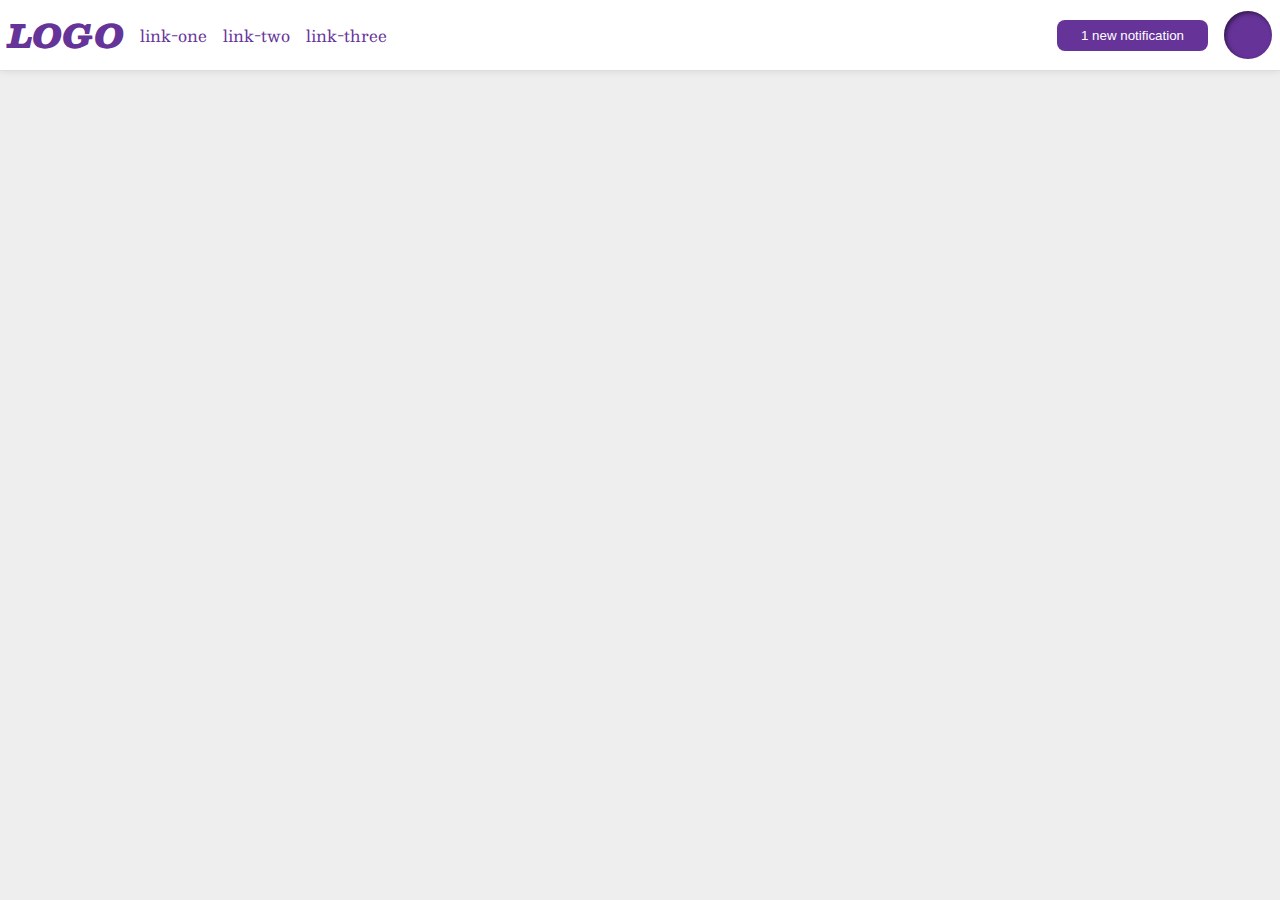
<file: flex/03-flex-header-2/index.html>
<!DOCTYPE html>
<html lang="en">
  <head>
    <meta charset="UTF-8">
    <meta http-equiv="X-UA-Compatible" content="IE=edge">
    <meta name="viewport" content="width=device-width, initial-scale=1.0">
    <title>Flex Header 2</title>
    <link rel="stylesheet" href="style.css">
  </head>
  <body>
    <div class="header">
      <div class="header-left">
        <div class="logo">
          LOGO
        </div>
        <ul class="links">
          <li><a href="google.com">link-one</a></li>
          <li><a href="google.com">link-two</a></li>
          <li><a href="google.com">link-three</a></li>
        </ul>
      </div>
      <div class="header-right">
        <button class="notifications">
          1 new notification
        </button>
        <div class="profile-image"></div>
      </div>
    </div>
  </body>
</html>
</file>
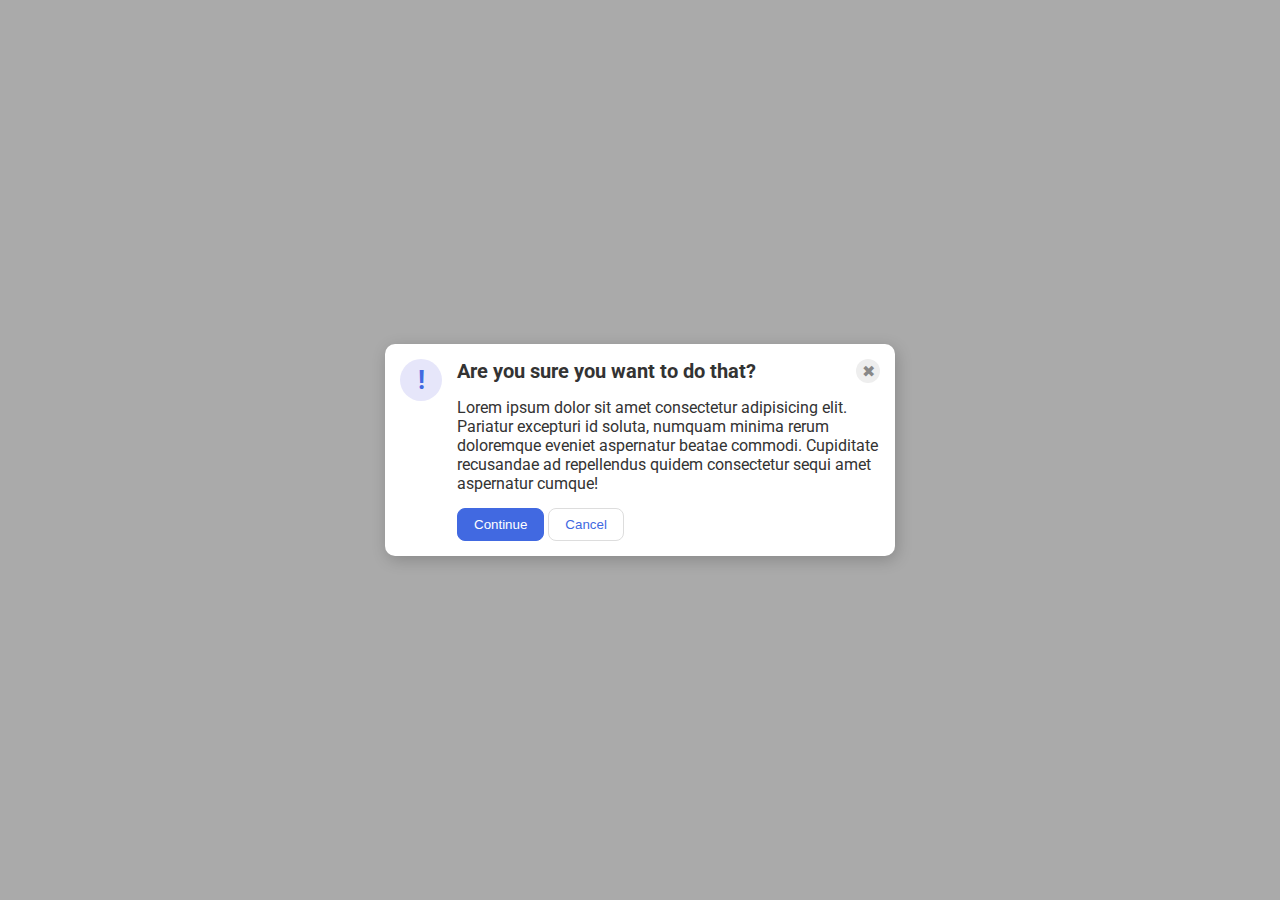
<file: flex/05-flex-modal/index.html>
<!DOCTYPE html>
<html lang="en">
  <head>
    <meta charset="UTF-8">
    <meta http-equiv="X-UA-Compatible" content="IE=edge">
    <meta name="viewport" content="width=device-width, initial-scale=1.0">
    <link rel="stylesheet" href="style.css">
    <title>Modal</title>
  </head>
  <body>
    <div class="modal">

      <div class="icon">!</div>

      <div class="not-icon">
        <div class="top">
          <div class="header">Are you sure you want to do that?</div>
          <div class="close-button">✖</div>
        </div>
        <div class="text">Lorem ipsum dolor sit amet consectetur adipisicing elit. Pariatur excepturi id soluta, numquam minima rerum doloremque eveniet aspernatur beatae commodi. Cupiditate recusandae ad repellendus quidem consectetur sequi amet aspernatur cumque!</div>
        
        <div class="buttons">
          <button class="continue">Continue</button>
          <button class="cancel">Cancel</button>
        </div>
      </div>

    </div>
  </body>
</html>
</file>
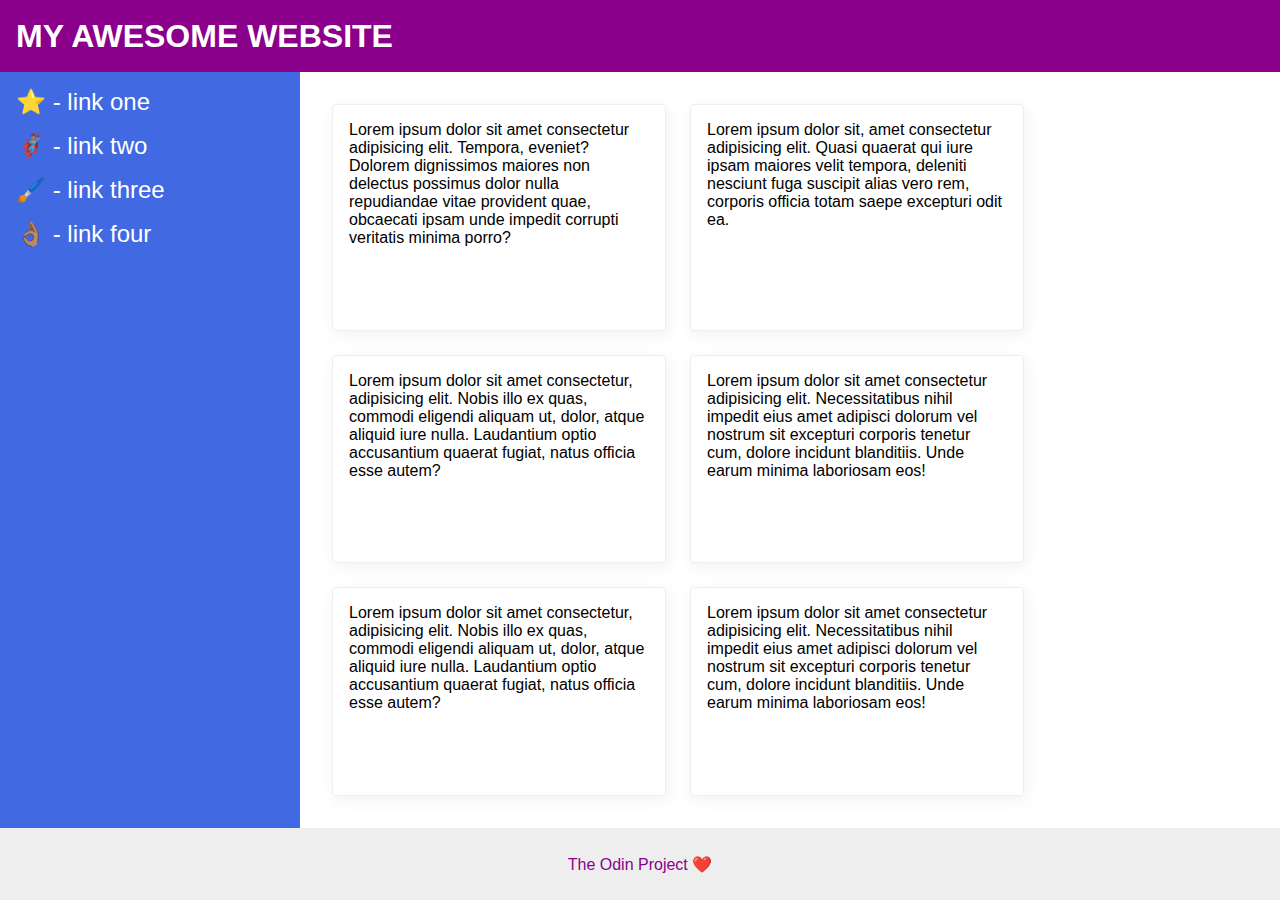
<file: flex/07-flex-layout-2/index.html>
<!DOCTYPE html>
<html lang="en">
  <head>
    <meta charset="UTF-8">
    <meta http-equiv="X-UA-Compatible" content="IE=edge">
    <meta name="viewport" content="width=device-width, initial-scale=1.0">
    <title>The Holy Grail</title>
    <link rel="stylesheet" href="style.css">
  </head>
  <body>
    <div class="header">
      MY AWESOME WEBSITE
    </div>
    
    <div class="container">

      <div class="sidebar">
        <ul>
          <li><a href="#">⭐ - link one</a></li>
          <li><a href="#">🦸🏽‍♂️ - link two</a></li>
          <li><a href="#">🖌️ - link three</a></li>
          <li><a href="#">👌🏽 - link four</a></li>
        </ul>
      </div>

      <div class="card-container">
        <div class="card">Lorem ipsum dolor sit amet consectetur adipisicing elit. Tempora, eveniet? Dolorem dignissimos maiores non delectus possimus dolor nulla repudiandae vitae provident quae, obcaecati ipsam unde impedit corrupti veritatis minima porro?</div>
        <div class="card">Lorem ipsum dolor sit, amet consectetur adipisicing elit. Quasi quaerat qui iure ipsam maiores velit tempora, deleniti nesciunt fuga suscipit alias vero rem, corporis officia totam saepe excepturi odit ea.</div>
        <div class="card">Lorem ipsum dolor sit amet consectetur, adipisicing elit. Nobis illo ex quas, commodi eligendi aliquam ut, dolor, atque aliquid iure nulla. Laudantium optio accusantium quaerat fugiat, natus officia esse autem?</div>
        <div class="card">Lorem ipsum dolor sit amet consectetur adipisicing elit. Necessitatibus nihil impedit eius amet adipisci dolorum vel nostrum sit excepturi corporis tenetur cum, dolore incidunt blanditiis. Unde earum minima laboriosam eos!</div>
        <div class="card">Lorem ipsum dolor sit amet consectetur, adipisicing elit. Nobis illo ex quas, commodi eligendi aliquam ut, dolor, atque aliquid iure nulla. Laudantium optio accusantium quaerat fugiat, natus officia esse autem?</div>
        <div class="card">Lorem ipsum dolor sit amet consectetur adipisicing elit. Necessitatibus nihil impedit eius amet adipisci dolorum vel nostrum sit excepturi corporis tenetur cum, dolore incidunt blanditiis. Unde earum minima laboriosam eos!</div>
      </div>
      
    </div>
    
    <div class="footer">
      The Odin Project ❤️
    </div>
  </body>
</html>
</file>
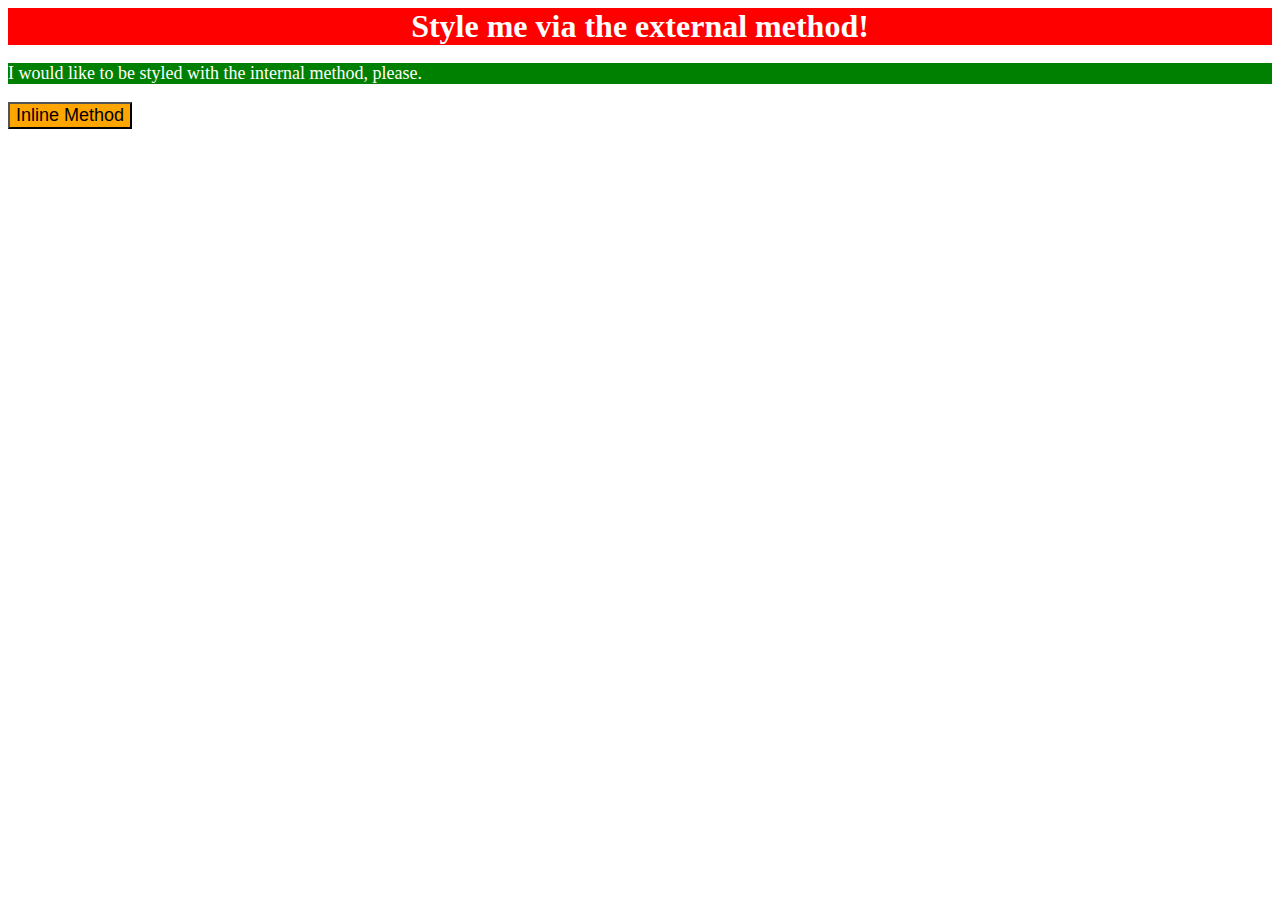
<file: foundations/01-css-methods/index.html>
<!DOCTYPE html>
<html lang="en">
  <head>
    <meta charset="UTF-8">
    <meta http-equiv="X-UA-Compatible" content="IE=edge">
    <meta name="viewport" content="width=device-width, initial-scale=1.0">
    <title>Methods for Adding CSS</title>
    <link rel="stylesheet" href="styles.css">
    <style>
      p {
        background-color: green;
        color: white;
        font-size: 18px;
      }
    </style>
  </head>
  <body>
    <div>Style me via the external method!</div>
    <p>I would like to be styled with the internal method, please.</p>
    <button style="background-color: orange; font-size: 18px;">Inline Method</button>
  </body>
</html>
</file>
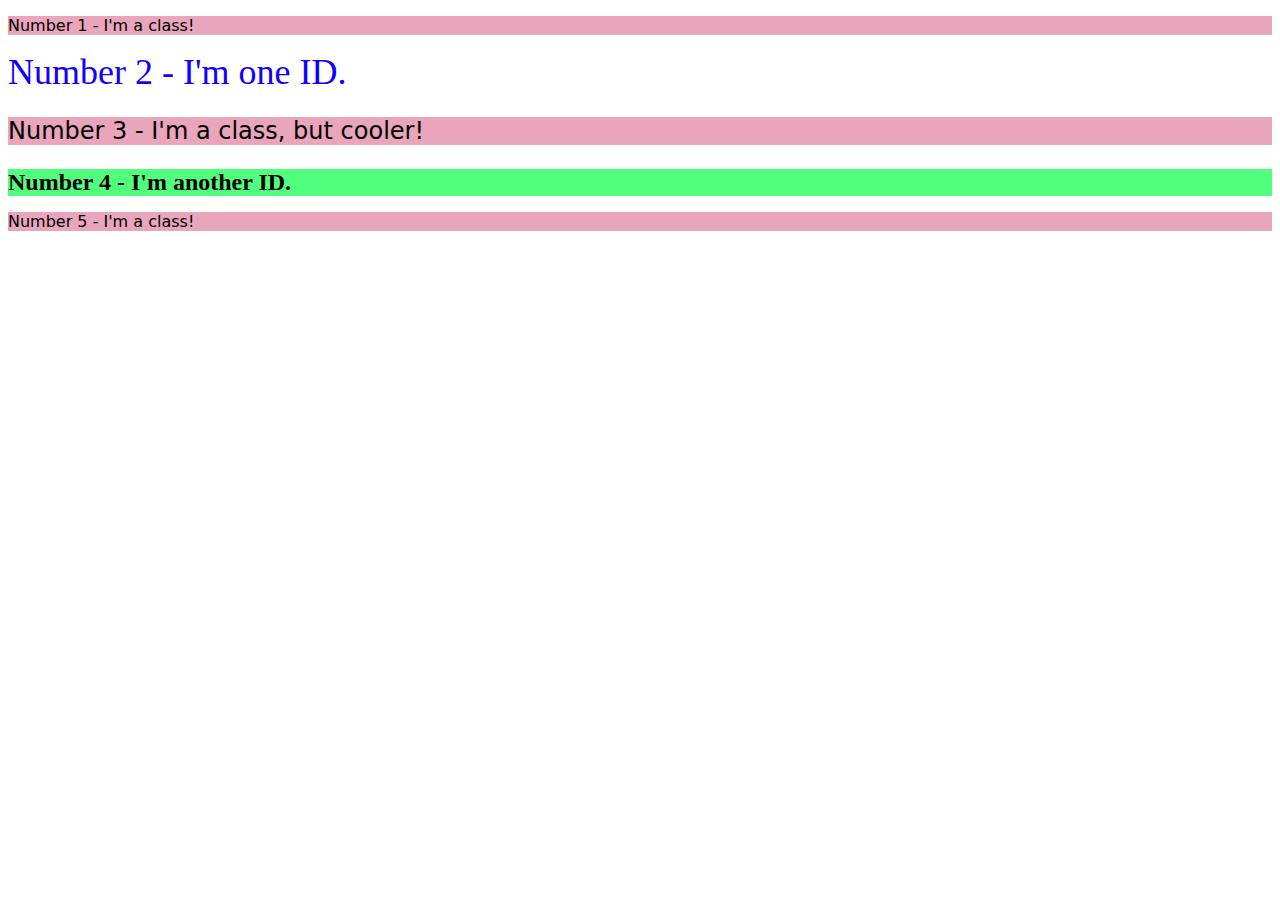
<file: foundations/02-class-id-selectors/index.html>
<!DOCTYPE html>
<html lang="en">
  <head>
    <meta charset="UTF-8">
    <meta http-equiv="X-UA-Compatible" content="IE=edge">
    <meta name="viewport" content="width=device-width, initial-scale=1.0">
    <title>Class and ID Selectors</title>
    <link rel="stylesheet" href="style.css">
  </head>
  <body>
    <p class="odd-elements">Number 1 - I'm a class!</p>
    <div id="element-2">Number 2 - I'm one ID.</div>
    <p class="odd-elements element-3">Number 3 - I'm a class, but cooler!</p>
    <div id="element-4">Number 4 - I'm another ID.</div>
    <p class="odd-elements">Number 5 - I'm a class!</p>
  </body>
</html>
</file>
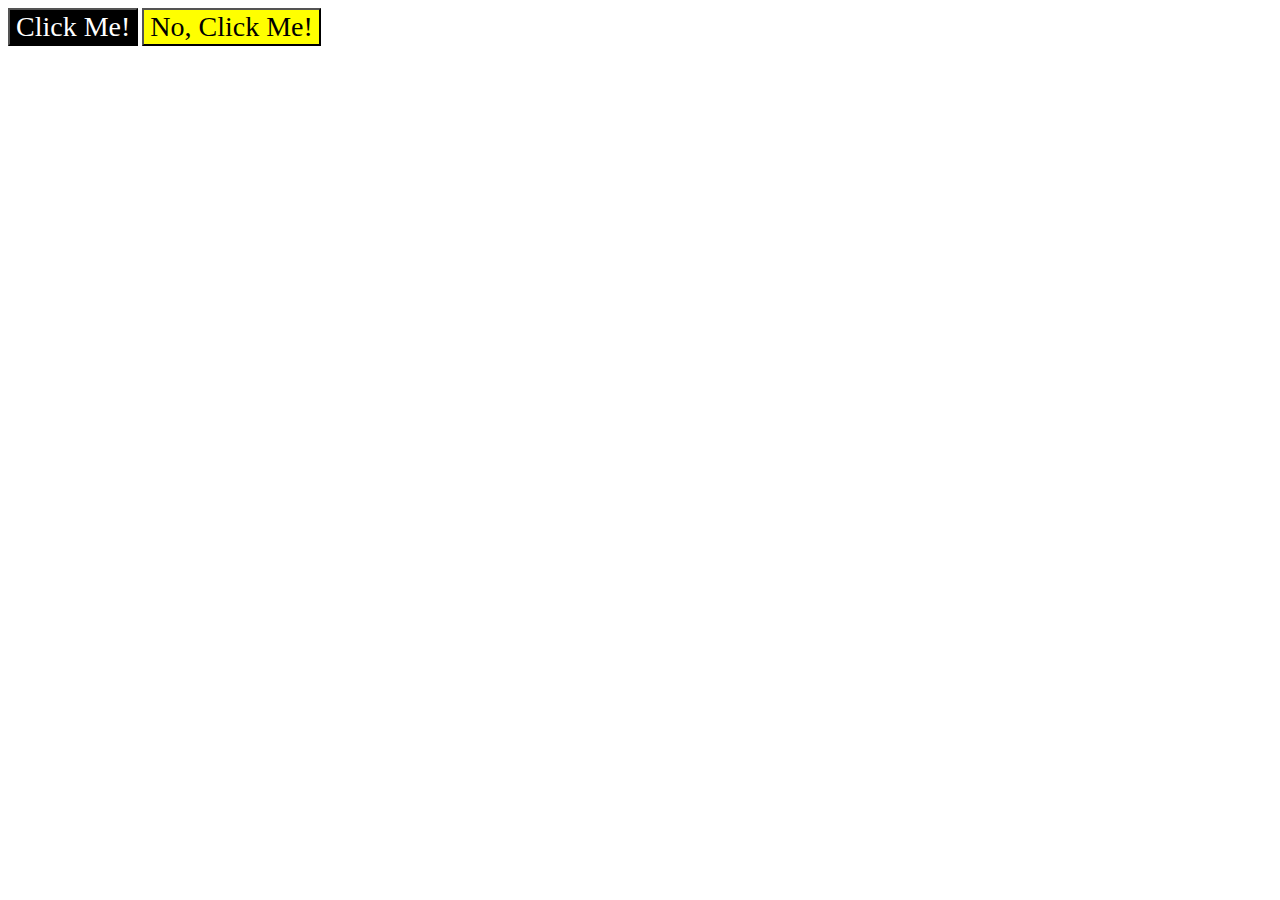
<file: foundations/03-grouping-selectors/index.html>
<!DOCTYPE html>
<html lang="en">
  <head>
    <meta charset="UTF-8">
    <meta http-equiv="X-UA-Compatible" content="IE=edge">
    <meta name="viewport" content="width=device-width, initial-scale=1.0">
    <title>Grouping Selectors</title>
    <link rel="stylesheet" href="style.css">
  </head>
  <body>
    <button class="left-button">Click Me!</button>
    <button class="right-button">No, Click Me!</button>
  </body>
</html>
</file>
<file: flex/03-flex-header-2/style.css>
/* this is some magical font-importing.  
you'll learn about it later. */
@import url('https://fonts.googleapis.com/css2?family=Besley:ital,wght@0,400;1,900&display=swap');

body {
  margin: 0;
  background: #eee;
  font-family: Besley, serif;
}

.header {
  background: white;
  border-bottom: 1px solid #ddd;
  box-shadow: 0 0 8px rgba(0,0,0,.1);
  /* my stuff below*/
  padding: 8px;
  display: flex;
  align-items: center;
  justify-content: space-between;
}

  /* my stuff below*/
.header-left, .header-right {
  display: flex;
  gap: 16px;
  align-items: center;
}

  /* my stuff below*/
.links {
  padding: 0;
  margin: 0;
  display: flex;
  gap: 16px;
  align-items: center;
}

.profile-image {
  background: rebeccapurple;
  box-shadow: inset 2px 2px 4px rgba(0,0,0,.5);
  border-radius: 50%;
  width: 48px;
  height:  48px;
}

.logo {
  color: rebeccapurple;
  font-size: 32px;
  font-weight: 900;
  font-style: italic;
}

button {
  border: none;
  border-radius: 8px;
  background: rebeccapurple;
  color: white;
  padding: 8px 24px;
}

a {
  /* this removes the line under our links */
  text-decoration: none;
  color: rebeccapurple;
}

ul {
  list-style-type: none;
}
</file>
<file: flex/05-flex-modal/style.css>
@import url('https://fonts.googleapis.com/css2?family=Roboto:wght@400;700&display=swap');

html, body {
  height: 100%;
}

body {
  font-family: Roboto, sans-serif;
  margin: 0;
  background: #aaa;
  color: #333;
  /* I'll give you this one for free lol */
  display: flex;
  align-items: center;
  justify-content: center;
}

.modal {
  background: white;
  width: 480px;
  border-radius: 10px;
  box-shadow: 2px 4px 16px rgba(0,0,0,.2);
  /* following is mine */
  /*not sure whether to use border box*/
  padding: 15px;
  display: flex;
  gap: 15px;
}

.icon {
  color: royalblue;
  font-size: 26px;
  font-weight: 700;
  background: lavender;
  width: 42px;
  height: 42px;
  border-radius: 50%;
  display: flex;
  align-items: center;
  justify-content: center;
  /* following is mine */
  flex-shrink: 0;
}

/* following is mine */
.not-icon {
  display: flex;
  flex-direction: column;
  gap: 15px;
}

/* following is mine */
.top {
  display: flex;
  justify-content: space-between;
}

/* following is mine */
.header {
  font-weight: bold;
  font-size: 20px;
}

.close-button {
  background: #eee;
  border-radius: 50%;
  color: #888;
  font-weight: 400;
  font-size: 16px;
  height: 24px;
  width: 24px;
  display: flex;
  align-items: center;
  justify-content: center;
}

button {
  padding: 8px 16px;
  border-radius: 8px;
}

button.continue {
  background: royalblue;
  border: 1px solid royalblue;
  color: white;
}

button.cancel {
  background: white;
  border: 1px solid #ddd;
  color: royalblue;
}
</file>
<file: flex/07-flex-layout-2/style.css>
body {
  font-family: -apple-system, BlinkMacSystemFont, 'Segoe UI', Roboto, Oxygen, Ubuntu, Cantarell, 'Open Sans', 'Helvetica Neue', sans-serif;
  margin: 0;
  min-height: 100vh;
  /* following is mine */
  /* arranges body, maybe change later */
  height: 100vh; /* not needed in solution */
  display: flex;
  flex-direction: column;
  justify-content: space-between; /* not needed in solution */
}

.header {
  height: 72px;
  background: darkmagenta;
  color: white;
  /* following is mine */
  font-size: 32px;
  font-weight: 900;
  padding-left: 16px;
  flex-shrink: 0;
  display: flex;
  align-items: center;
}

.footer {
  height: 72px;
  background: #eee;
  color: darkmagenta;
  /* following is mine */
  flex-shrink: 0;
  display: flex;
  justify-content: center;
  align-items: center;
}

/* following is mine */
.container {
  flex-grow: 1; /* arranges body, maybe change later */
  display: flex;
}

.sidebar {
  width: 300px;
  background: royalblue;
  /* following is mine */
  flex-shrink: 0;
  padding: 16px;
  box-sizing: border-box;
}

/* following is mine */
ul {
  padding: 0;
  margin: 0;
  list-style: none;
  display: flex;
  flex-direction: column;
  gap: 16px;
}

/* following is mine */
ul a {
  color: white;
  text-decoration: none;
  font-size: 24px;
}

/* following is mine */
.card-container {
  padding: 32px;
  display: flex;
  flex-wrap: wrap;
  gap: 24px;
}

.card {
  border: 1px solid #eee;
  box-shadow: 2px 4px 16px rgba(0,0,0,.06);
  border-radius: 4px;
  /* following is mine */
  max-width: 300px;
  padding: 16px;
}
</file>
<file: foundations/01-css-methods/styles.css>
div {
    background-color: red;
    color: white;
    font-size: 32px;
    text-align: center;
    font-weight: bold;
}
</file>
<file: foundations/02-class-id-selectors/style.css>
.odd-elements {
    background-color: #e9a5bb;
    font-family: "Verdana", "DejaVu Sans", sans-serif;
}

.element-3 {
    font-size: 24px;
}

#element-2{
    color: #1100ff;
    font-size: 36px;
}

#element-4{
    background-color: #50ff7e;
    font-size: 24px;
    font-weight: bold;
}
</file>
<file: foundations/03-grouping-selectors/style.css>
.left-button, .right-button{
    font-size: 28px;
    font-family: "Times New Roman", "Helvetica", sans-serif;
}

.left-button{
    color: white;
    background-color: black;
}

.right-button{
    background-color: yellow;
}
</file>
